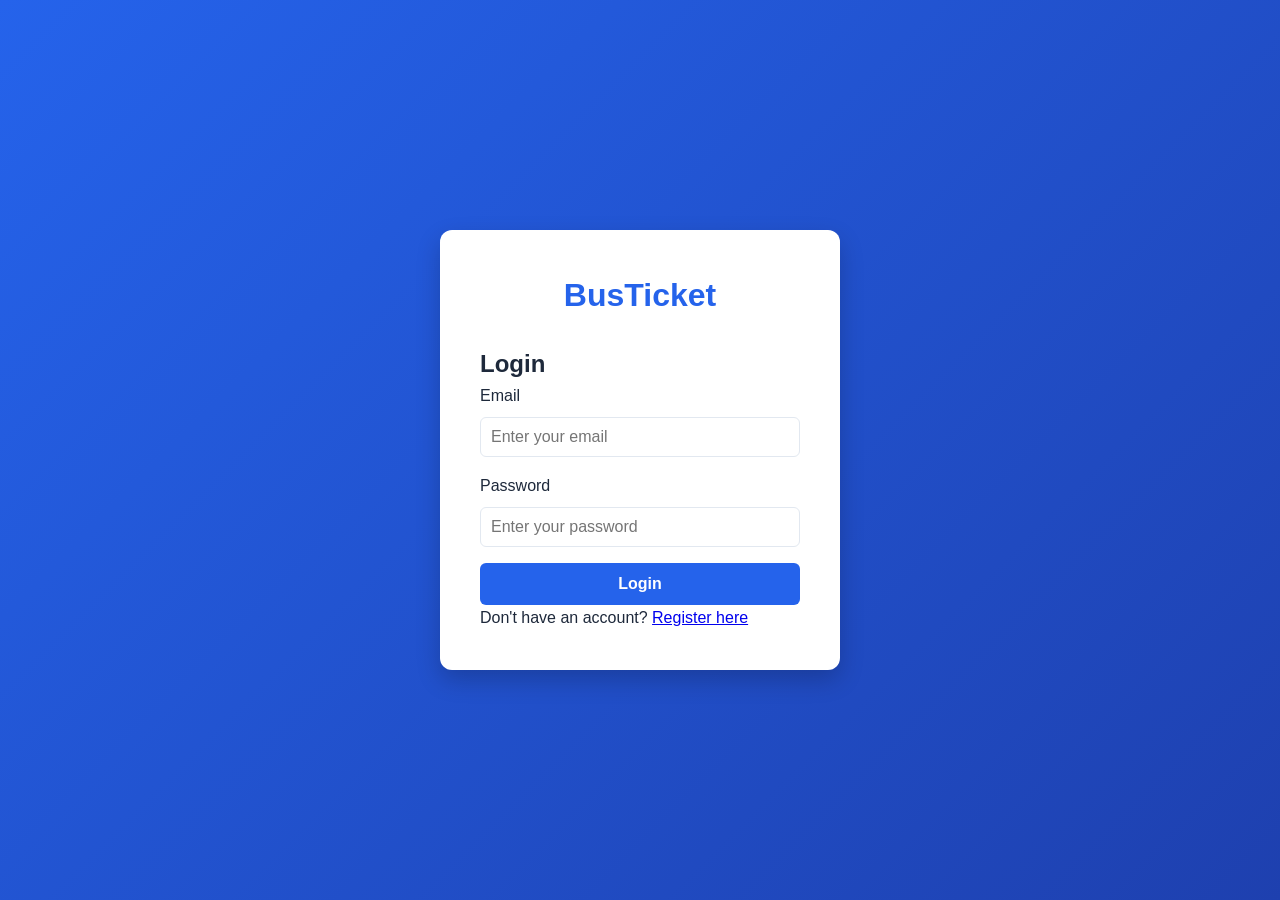
<file: index.html>
<!DOCTYPE html>
<html lang="en">
<head>
    <meta charset="UTF-8">
    <meta name="viewport" content="width=device-width, initial-scale=1.0">
    <title>BusTicket - Online Booking System</title>
    <link rel="stylesheet" href="css/style.css">
</head>
<body>

    <div class="auth-container">
        <div class="auth-box">
            <h1 class="logo">BusTicket</h1>
            
            <div id="loginSection">
                <h2>Login</h2>
                <form id="loginForm">
                    <div class="form-group">
                        <label for="loginEmail">Email</label>
                        <input type="email" id="loginEmail" name="email" required placeholder="Enter your email">
                    </div>
                    <div class="form-group">
                        <label for="loginPassword">Password</label>
                        <input type="password" id="loginPassword" name="password" required placeholder="Enter your password">
                    </div>
                    <button type="submit" class="btn-primary">Login</button>
                </form>
                <p class="toggle-text">Don't have an account? <a href="#" onclick="toggleAuth(true)">Register here</a></p>
            </div>

            <div id="registerSection" style="display: none;">
                <h2>Create Account</h2>
                <form id="registerForm">
                    <div class="form-group">
                        <label for="regName">Full Name</label>
                        <input type="text" id="regName" name="fullname" required placeholder="Your full name">
                    </div>
                    <div class="form-group">
                        <label for="regEmail">Email</label>
                        <input type="email" id="regEmail" name="email" required placeholder="Your email address">
                    </div>
                    <div class="form-group">
                        <label for="regPassword">Password</label>
                        <input type="password" id="regPassword" name="password" required placeholder="Create a password">
                    </div>
                    <button type="submit" class="btn-primary">Register</button>
                </form>
                <p class="toggle-text">Already have an account? <a href="#" onclick="toggleAuth(false)">Login here</a></p>
            </div>
        </div>
    </div>

    <script src="js/auth.js"></script>
    <script>
        // Simple UI toggle between Login and Register
        function toggleAuth(showRegister) {
            document.getElementById('loginSection').style.display = showRegister ? 'none' : 'block';
            document.getElementById('registerSection').style.display = showRegister ? 'block' : 'none';
        }
    </script>
</body>
</html>
</file>
<file: css/style.css>
/* --- Global Variables --- */
:root {
    --primary-color: #2563eb;
    --secondary-color: #1e40af;
    --bg-color: #f8fafc;
    --card-bg: #ffffff;
    --text-main: #1e293b;
    --text-muted: #64748b;
    --danger: #ef4444;
    --success: #22c55e;
    --border: #e2e8f0;
}

/* --- Base Styles --- */
* {
    box-sizing: border-box;
    margin: 0;
    padding: 0;
    font-family: 'Segoe UI', Roboto, Helvetica, Arial, sans-serif;
}

body {
    background-color: var(--bg-color);
    color: var(--text-main);
    line-height: 1.6;
}

.container {
    max-width: 1200px;
    margin: 0 auto;
    padding: 20px;
}

/* --- Auth Pages --- */
.auth-container {
    height: 100vh;
    display: flex;
    align-items: center;
    justify-content: center;
    background: linear-gradient(135deg, #2563eb 0%, #1e40af 100%);
}

.auth-box {
    background: var(--card-bg);
    padding: 2.5rem;
    border-radius: 12px;
    box-shadow: 0 10px 25px rgba(0,0,0,0.2);
    width: 100%;
    max-width: 400px;
}

.logo {
    text-align: center;
    color: var(--primary-color);
    font-size: 2rem;
    margin-bottom: 1.5rem;
}

/* --- Navigation --- */
.navbar {
    background: var(--card-bg);
    padding: 1rem 0;
    box-shadow: 0 2px 4px rgba(0,0,0,0.05);
    border-bottom: 1px solid var(--border);
}

.nav-container {
    max-width: 1200px;
    margin: 0 auto;
    display: flex;
    justify-content: space-between;
    align-items: center;
    padding: 0 20px;
}

.nav-links {
    display: flex;
    align-items: center;
    gap: 20px;
}

.nav-item {
    text-decoration: none;
    color: var(--text-main);
    font-weight: 500;
}

/* --- Forms & Buttons --- */
.form-group {
    margin-bottom: 1rem;
}

label {
    display: block;
    margin-bottom: 0.5rem;
    font-weight: 500;
}

input, select {
    width: 100%;
    padding: 10px;
    border: 1px solid var(--border);
    border-radius: 6px;
    font-size: 1rem;
}

.btn-primary {
    width: 100%;
    padding: 12px;
    background: var(--primary-color);
    color: white;
    border: none;
    border-radius: 6px;
    cursor: pointer;
    font-size: 1rem;
    font-weight: 600;
    transition: background 0.3s;
}

.btn-primary:hover {
    background: var(--secondary-color);
}

.btn-logout {
    background: var(--danger);
    color: white;
    padding: 8px 16px;
    border: none;
    border-radius: 4px;
    cursor: pointer;
}

/* --- Tables --- */
.table-container {
    background: var(--card-bg);
    border-radius: 8px;
    overflow-x: auto;
    box-shadow: 0 1px 3px rgba(0,0,0,0.1);
    margin-top: 20px;
}

table {
    width: 100%;
    border-collapse: collapse;
    text-align: left;
}

th, td {
    padding: 15px;
    border-bottom: 1px solid var(--border);
}

th {
    background-color: #f1f5f9;
    font-weight: 600;
}

/* --- Responsive Helpers --- */
@media (max-width: 768px) {
    .nav-container {
        flex-direction: column;
        gap: 10px;
    }
}
</file>
